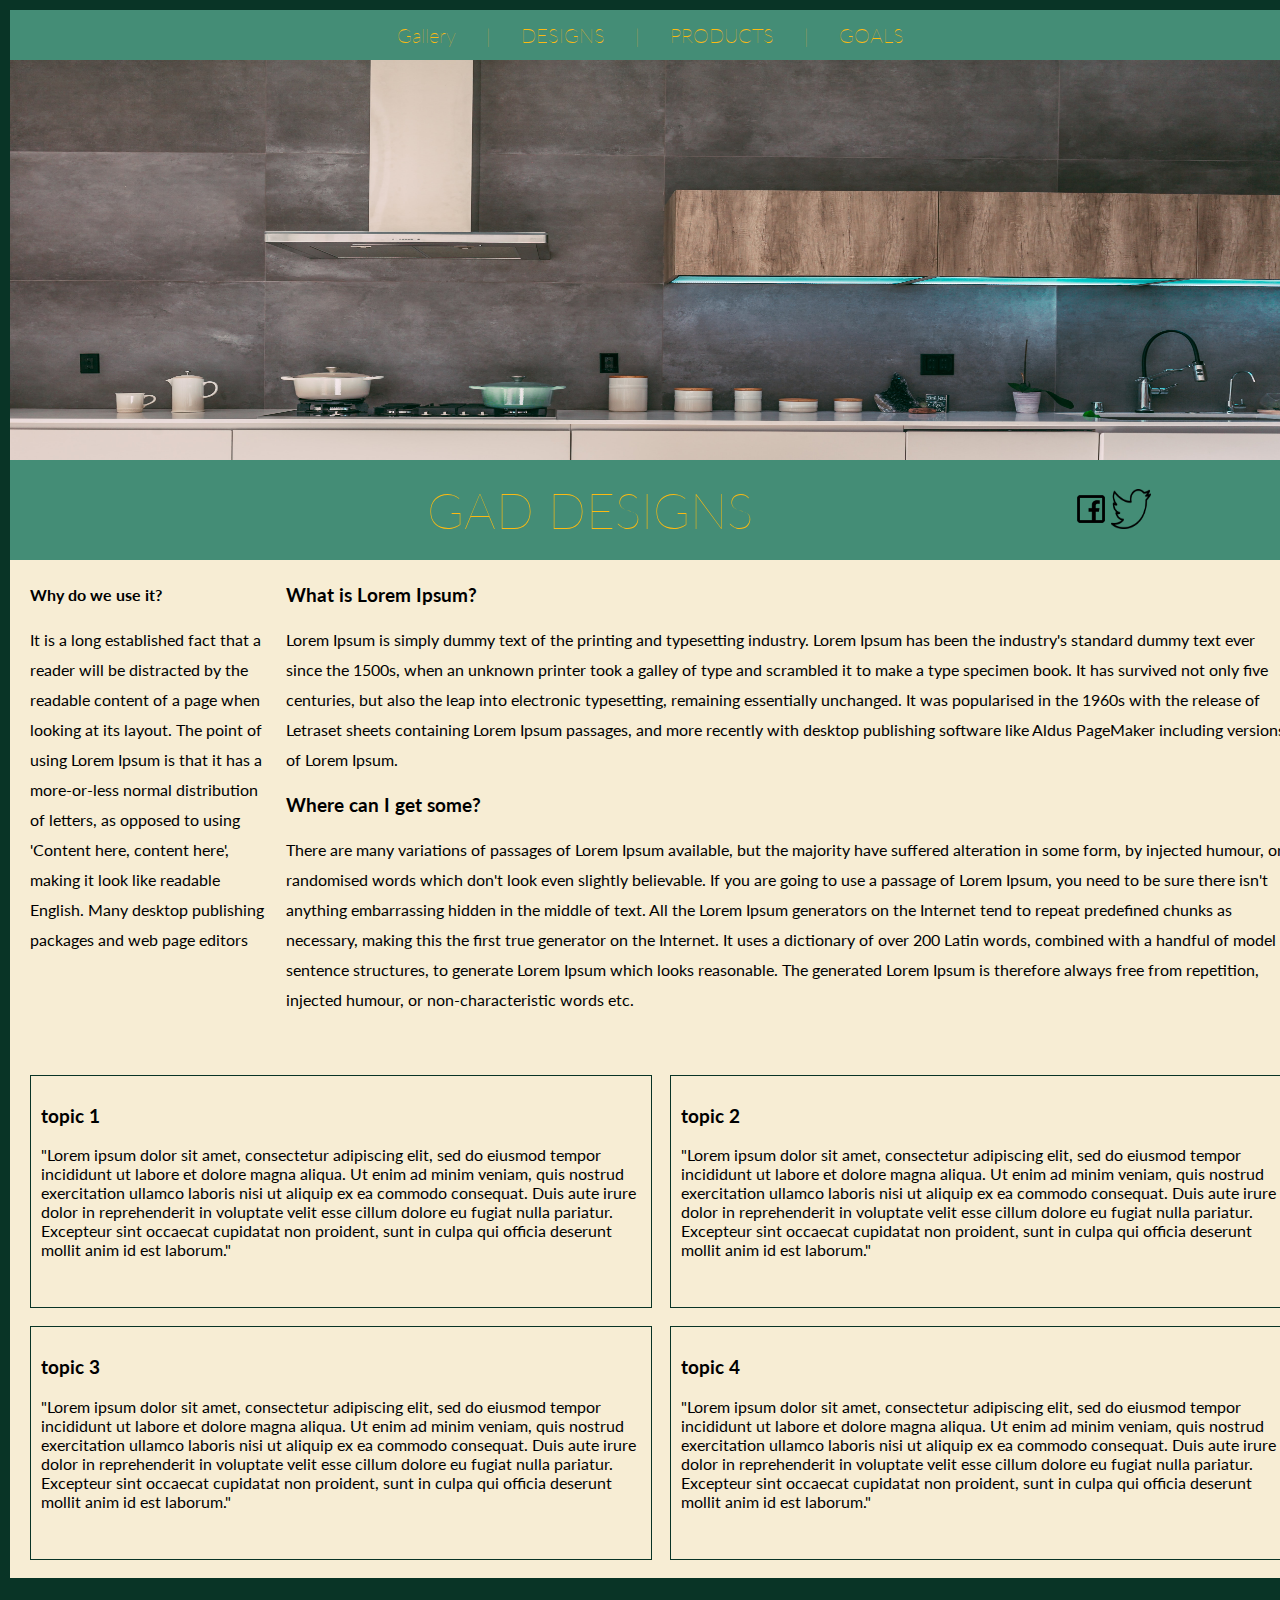
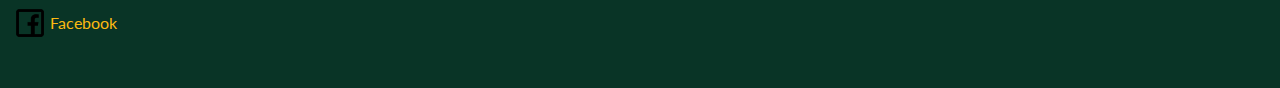
<file: index.html>
<!DOCTYPE html>
<html lang="en">
  <head>
    <meta charset="UTF-8">
    <title>Gad personal blog</title>
    <link rel="shortcut icon" href="images/G.jpg" type="image/x-icon">
    <link rel="stylesheet" href="css/styles.css">
    <!-- <link rel="preconnect" href="https://fonts.gstatic.com"> -->
    <!-- <link rel="preconnect" href="https://fonts.gstatic.com"> -->
    <!-- <link href="https://fonts.googleapis.com/css2?family=Lato:wght@300&display=swap" rel="stylesheet"> -->
    <link rel="preconnect" href="https://fonts.gstatic.com">
    <link href="https://fonts.googleapis.com/css2?family=Alfa+Slab+One&family=Lato:wght@50&display=swap" rel="stylesheet">
  </head>
  <body>
    <div id="main-div" class="container-all">
      <!--nav ------------- div-->
      <div class="nav box">
        <nav class="navlist">
          <a class="nav_link navitem">Gallery</a> |
          <a class="nav_link navitem">DESIGNS</a> |
          <a class="nav_link navitem">PRODUCTS</a> |
          <a class="nav_link navitem">GOALS</a>
        </nav>
      </div>
      <!--im-----------------div-->
      <div class="im box">
        <img src='images/panel-image.jpg' alt="kit" height="400px" width="100%" title="unsplash">
      </div>
      <!--panel-------------div-->
      <div class="panel box">
        <div class="empty"></div>
        <div class="logo">
        <h1>GAD DESIGNS</h1>
        </div>
        <div class="social">
          <ul class="social-list">
            <li class="face">
              <a class="" href="facebook.com" target="_blank">
                <img src="images/Facebook_icon.png" alt="facebook icon" width="40px" height="40px">
              </a>
            </li>
            <li class="twiter">
              <a href="twiter.com" target="_blank">
                <img src="images/twitersocial.png" alt="twiter icon" width="40px" height="40px">
              </a>
            </li>
          </ul>
        </div>
      </div>
      <!--main--------------div-->
      <div class="main textbox">
        <h3 class="textbox">What is Lorem Ipsum?</h3>
        <p class="textbox">
          Lorem Ipsum is simply dummy text of the printing and typesetting industry.
          Lorem Ipsum has been the industry's standard dummy text ever since the 1500s, 
          when an unknown printer took a galley of type and scrambled it to make a type specimen book.
          It has survived not only five centuries, but also the leap into electronic typesetting,
          remaining essentially unchanged. It was popularised in the 1960s with the release of Letraset sheets 
          containing Lorem Ipsum passages, and more recently with desktop publishing software like Aldus 
          PageMaker including versions of Lorem Ipsum.
        </p>
        <h3 class="textbox">Where can I get some?</h3>
        <p class="textbox">
          There are many variations of passages of Lorem Ipsum available, but the majority have suffered alteration in some form, by injected humour, or randomised words which don't look even slightly believable. If you are going to use a passage of Lorem Ipsum, you need to be sure there isn't anything embarrassing hidden in the middle of text. All the Lorem Ipsum generators on the Internet tend to repeat predefined chunks as necessary, making this the first true generator on the Internet. It uses a dictionary of over 200 Latin words, combined with a handful of model sentence structures, to generate Lorem Ipsum which looks reasonable. The generated Lorem Ipsum is therefore always free from repetition, injected humour, or non-characteristic words etc.
        </p>
      </div>
      <!--side--------------div-->
      <div class="side textbox">
        <h4 class="textbox">Why do we use it?</h4>
        <p class="textbox">
          It is a long established fact that a reader will be distracted by the readable content
          of a page when looking at its layout. The point of using Lorem Ipsum is that it has a 
          more-or-less normal distribution of letters, as opposed to using 'Content here, 
          content here', making it look like readable English. Many desktop publishing packages
          and web page editors
        </p>
      </div>
      <section class="section">
        <div class="div-1">
          <article class="art">
            <div class="topic">
              <h3>topic 1</h3>
              <p>
                "Lorem ipsum dolor sit amet, consectetur adipiscing elit, sed do eiusmod tempor incididunt ut labore et dolore magna aliqua. Ut enim ad minim veniam, quis nostrud exercitation ullamco laboris nisi ut aliquip ex ea commodo consequat. Duis aute irure dolor in reprehenderit in voluptate velit esse cillum dolore eu fugiat nulla pariatur. Excepteur sint occaecat cupidatat non proident, sunt in culpa qui officia deserunt mollit anim id est laborum."
              </p>
            </div>
          </article>
          <article class="art">
            <div class="topic">
              <h3>topic 2</h3>
              <p>
                "Lorem ipsum dolor sit amet, consectetur adipiscing elit, sed do eiusmod tempor incididunt ut labore et dolore magna aliqua. Ut enim ad minim veniam, quis nostrud exercitation ullamco laboris nisi ut aliquip ex ea commodo consequat. Duis aute irure dolor in reprehenderit in voluptate velit esse cillum dolore eu fugiat nulla pariatur. Excepteur sint occaecat cupidatat non proident, sunt in culpa qui officia deserunt mollit anim id est laborum."
              </p>
            </div>
          </article>
        </div>
        <div class="div-1">
          <article class="art">
            <div class="topic">
              <h3>topic 3</h3>
              <p>
                "Lorem ipsum dolor sit amet, consectetur adipiscing elit, sed do eiusmod tempor incididunt ut labore et dolore magna aliqua. Ut enim ad minim veniam, quis nostrud exercitation ullamco laboris nisi ut aliquip ex ea commodo consequat. Duis aute irure dolor in reprehenderit in voluptate velit esse cillum dolore eu fugiat nulla pariatur. Excepteur sint occaecat cupidatat non proident, sunt in culpa qui officia deserunt mollit anim id est laborum."
              </p>
            </div>
          </article>
          <article class="art">
            <div class="topic">
              <h3>topic 4</h3>
              <p>
                "Lorem ipsum dolor sit amet, consectetur adipiscing elit, sed do eiusmod tempor incididunt ut labore et dolore magna aliqua. Ut enim ad minim veniam, quis nostrud exercitation ullamco laboris nisi ut aliquip ex ea commodo consequat. Duis aute irure dolor in reprehenderit in voluptate velit esse cillum dolore eu fugiat nulla pariatur. Excepteur sint occaecat cupidatat non proident, sunt in culpa qui officia deserunt mollit anim id est laborum."
              </p>
            </div>
          </article>
        </div>
      </section>
      <!--footer------------div-->
      
      <footer id="footer" class="foot">
        <div class="foot-div">
          <img src="images/Facebook_icon.png" alt="fb_icon" width="40px" height="40px">
          <p>Facebook</p>
        </div>
      </footer>
      
    </div>
  </body>
</html>
</file>
<file: css/styles.css>
@import "style1.css";
body
{
  width: 100%;
  margin: 10px;
  padding: 0%;
  font-family: 'Lato', sans-serif;
  background-color:#093426 ;
  justify-content: center;
}
/* .container-all */
#main-div
  {
    display: grid;
    grid-template-columns: 20% 80% ;
    grid-template-rows: auto 400px 100px auto auto 100px;
    grid-template-areas: 
    "nav nav"
    "img img"
    "pan pan"
    "sid man"
    "sec sec"
    "fot fot";
    background-color: #F7EDD4;
    /* font-family: 'Alfa Slab One', cursive; */
    margin: 0px;
    padding:0%;
  }

  .box
  {
    display:flex;
    flex-direction: row;
    flex-wrap:nowrap; 
    justify-content: center;  
    align-items: center;
  }

.nav
  {
    grid-area: nav;
    display: flex;
    width: 100%;
    height: 50px;
    margin: 0%;
    padding: 0%;
    background-color:#448D76;
    position: -webkit-sticky;
    position: sticky;
    top: 0px;

    /* text-align: center; */
  }

  .navlist
  {
    display: flex;
    width: 90%;
    height: 100%;
    align-items: center;
    justify-content: center;
    color: #FCBA12;
    font-size: 20px;
    font-weight: lighter;
  }

  .navitem
  {
    margin: 0px 30px;
  }

ul 
  {
    list-style: none;
  }

/* #top-menu li 
  {
    display: inline;
    font-size: 20px;
    margin-top: 20px; 
    padding-right: 22px;
    position: relative;
  } */



  /* h3,h4
  {
    margin: 5px;
    padding: 10px;
  } */



/* img{
  border: black;
} */

/* .panel-image
  {
    z-index: 1;
  } */


.nav_link:hover
  {
    background-color:#093426;
    font-weight:bolder;
    padding: 10px;
    margin: 40px;
    color: #AE0D7A;
  }

/* div{
  border: 2px solid black;
} */
/* a
  {
    color: #FCBA12;
    margin: 0px 50px 10px 50px;
    font-weight: bolder;
  } */



  /* .nav li
  {
    list-style-type: none;
    visibility: hidden;
  } */


  /* .submenu
  {
    width: 75px;
    visibility: hidden;
    background-color: #093426 ;
    border-color: #FCBA12;
    position: relative;
  } */
</file>
